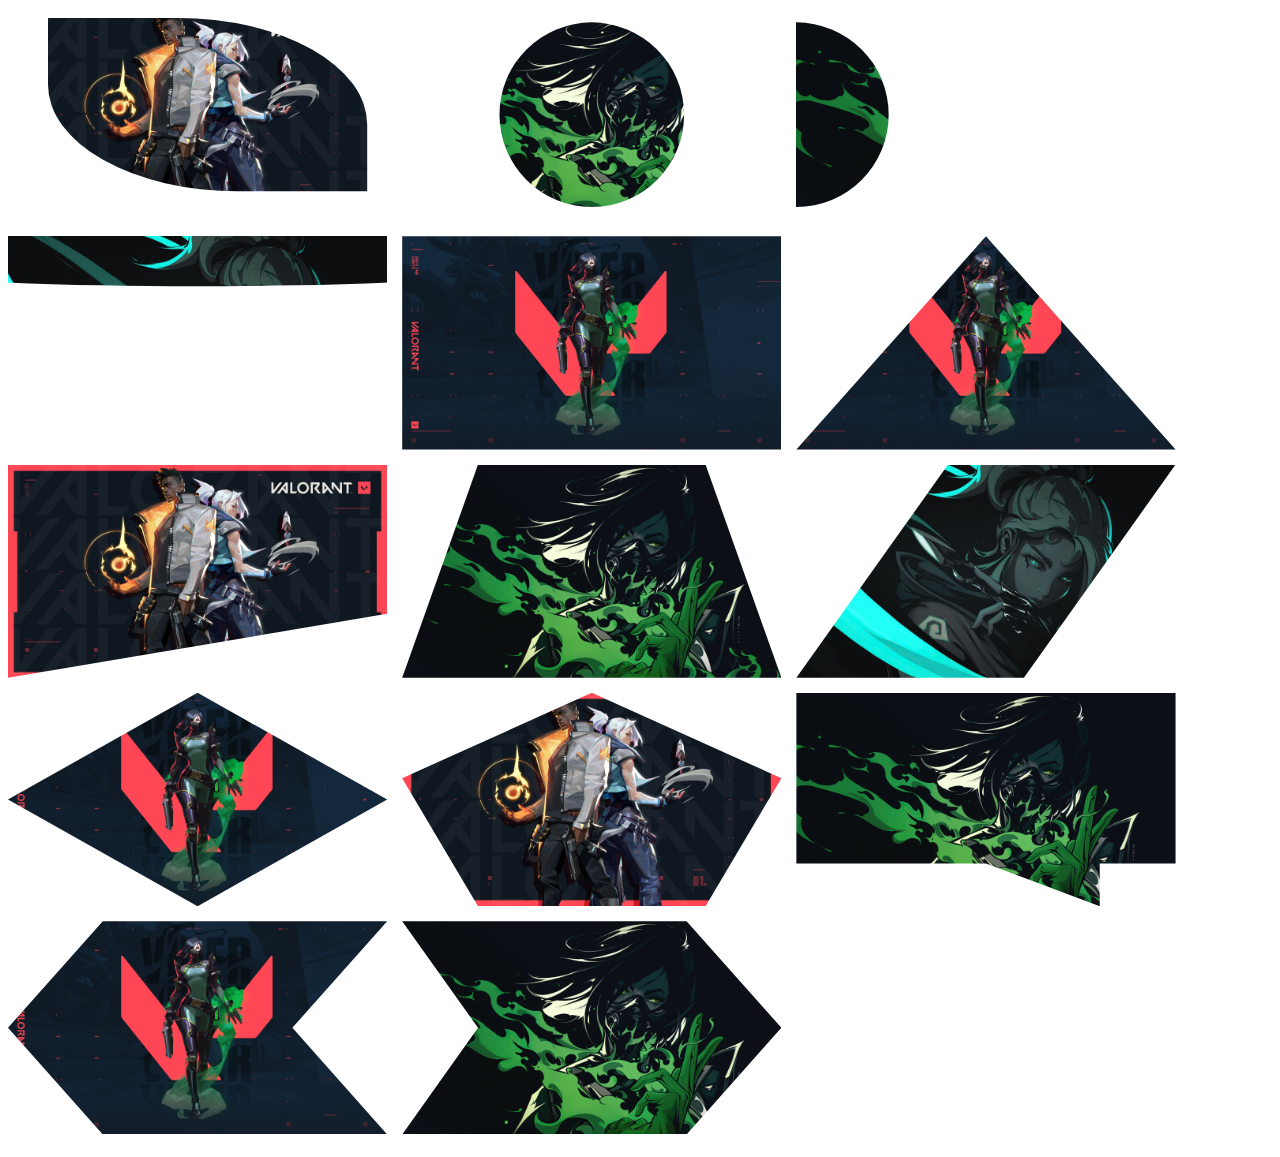
<file: Clip-path-basic/index.html>
<!DOCTYPE html>
<html lang="en">

<head>
    <meta charset="UTF-8" />
    <meta http-equiv="X-UA-Compatible" content="IE=edge" />
    <meta name="viewport" content="width=device-width, initial-scale=1.0" />
    <link rel="stylesheet" href="style.css" />
    <title>Basic of clip-path</title>
</head>

<body>
    <div class="container">
        <img src="./img/img-1.jpg" alt="img-1" class="path-inset" />
        <img src="./img/img-2.jpg" alt="img-2" class="path-circle-1" />
        <img src="./img/img-2.jpg" alt="img-2" class="path-circle-2" />
        <img src="./img/img-3.jpg" alt="img-3" class="path-ellipse" />
        <img src="./img/img-4.jpg" alt="img-4" class="path-polygon" />
        <img src="./img/img-4.jpg" alt="img-4" class="path-polygon-Triangle" />
        <img src="./img/img-1.jpg" alt="img-4" class="path-polygon-slice" />
        <img src="./img/img-2.jpg" alt="img-4" class="path-polygon-trapezoid" />
        <img src="./img/img-3.jpg" alt="img-4" class="path-polygon-parallelogram" />
        <img src="./img/img-4.jpg" alt="img-4" class="path-polygon-rhombus" />
        <img src="./img/img-1.jpg" alt="img-4" class="path-polygon-pentagon" />
        <img src="./img/img-2.jpg" alt="img-4" class="path-polygon-message" />
        <img src="./img/img-4.jpg" alt="img-4" class="path-polygon-left-arrow" />
        <img src="./img/img-2.jpg" alt="img-4" class="path-polygon-right-arrow" />
    </div>
</body>

</html>
</file>
<file: Clip-path-basic/style.css>
.container {
    display: flex;
    flex-wrap: wrap;
}

img {
    width: 30%;
    margin-right: 15px;
    margin-bottom: 15px;
}

.path-inset {
    /* use webkit in case some browsers does not support see https://caniuse.com/  and search for clip-path  */
    -webkit-clip-path: inset(10px 20px 30px 40px round 0px 50% 0 50%);
    clip-path: inset(10px 20px 30px 40px round 0px 50% 0 50%);
    /*inset(<top> <right> <bottom> <left> round <top-radius> <right-radius> <bottom-radius> <left-radius>) */
    /* Also can take single values to make all sides the same, or 2 values (vert/horz), or 3 values (top/horz/bottom). */
}

.path-circle-1 {
    /*circle(radius at  center || left ||  right || top || bottom)*/
    -webkit-clip-path: circle(30% at center);
    clip-path: circle(30% at center);
}

.path-circle-2 {
    /* Circle: circle(radius at x-axis y-axis)*/
    -webkit-clip-path: circle(30% at 0% 50%);
    clip-path: circle(30% at 0% 50%);
}

.path-ellipse {
    /* Ellipse: ellipse(radius-x, radius-y at x, y) */
    -webkit-clip-path: ellipse(500px 50px at 50% 50%);
    clip-path: ellipse(500px 50px at 50% 0);
}


/* important note

How Do I Create a Clip-Path Polygon?

-The clip path is a series of coordinate pairs, each pair separated by commas.  It took me awhile to get my head around it, and this is how I envision it.
Coordinates are grouped as X Y pairs where X is horizontal axis and Y the vertical axis

- Starting at the upper right corner,


*/

.path-polygon {
    transition: all 0.5s;
    /*Polygon:polygon(x-axisy-axis,x-axisy-axis,…)*/
    -webkit-clip-path: polygon( 20% 0%, 0% 0%, 0% 50%, 0% 80%, 0% 100%, 50% 100%, 80% 100%, 100% 100%, 100% 50%, 100% 0, 80% 0, 50% 0);
    clip-path: polygon( 20% 0%, 0% 0%, 0% 50%, 0% 80%, 0% 100%, 50% 100%, 80% 100%, 100% 100%, 100% 50%, 100% 0, 80% 0, 50% 0);
}

.path-polygon:hover {
    -webkit-clip-path: polygon( 20% 0%, 0% 20%, 30% 50%, 0% 80%, 20% 100%, 50% 70%, 80% 100%, 100% 80%, 70% 50%, 100% 20%, 80% 0%, 50% 30%);
    clip-path: polygon( 20% 0%, 0% 20%, 30% 50%, 0% 80%, 20% 100%, 50% 70%, 80% 100%, 100% 80%, 70% 50%, 100% 20%, 80% 0%, 50% 30%);
}

.path-polygon-Triangle {
    clip-path: polygon(50% 0, 0 100%, 100% 100%);
}

.path-polygon-slice {
    clip-path: polygon(0 0, 100% 0, 100% 70%, 0 100%);
}

.path-polygon-trapezoid {
    clip-path: polygon(20% 0, 80% 0, 100% 100%, 0 100%);
}

.path-polygon-parallelogram {
    clip-path: polygon(40% 0, 100% 0, 60% 100%, 0 100%);
}

.path-polygon-rhombus {
    clip-path: polygon(50% 0, 100% 50%, 50% 100%, 0 50%);
}

.path-polygon-pentagon {
    clip-path: polygon(50% 0, 100% 40%, 80% 100%, 20% 100%, 0 40%);
}

.path-polygon-message {
    clip-path: polygon(0 0, 100% 0, 100% 80%, 80% 80%, 80% 100%, 50% 80%, 0 80%);
}

.path-polygon-left-arrow {
    clip-path: polygon(25% 0, 100% 0, 75% 50%, 100% 100%, 25% 100%, 0 50%);
}

.path-polygon-right-arrow {
    clip-path: polygon(0 0, 75% 0, 100% 50%, 75% 100%, 0 100%, 20% 50%);
}
</file>
